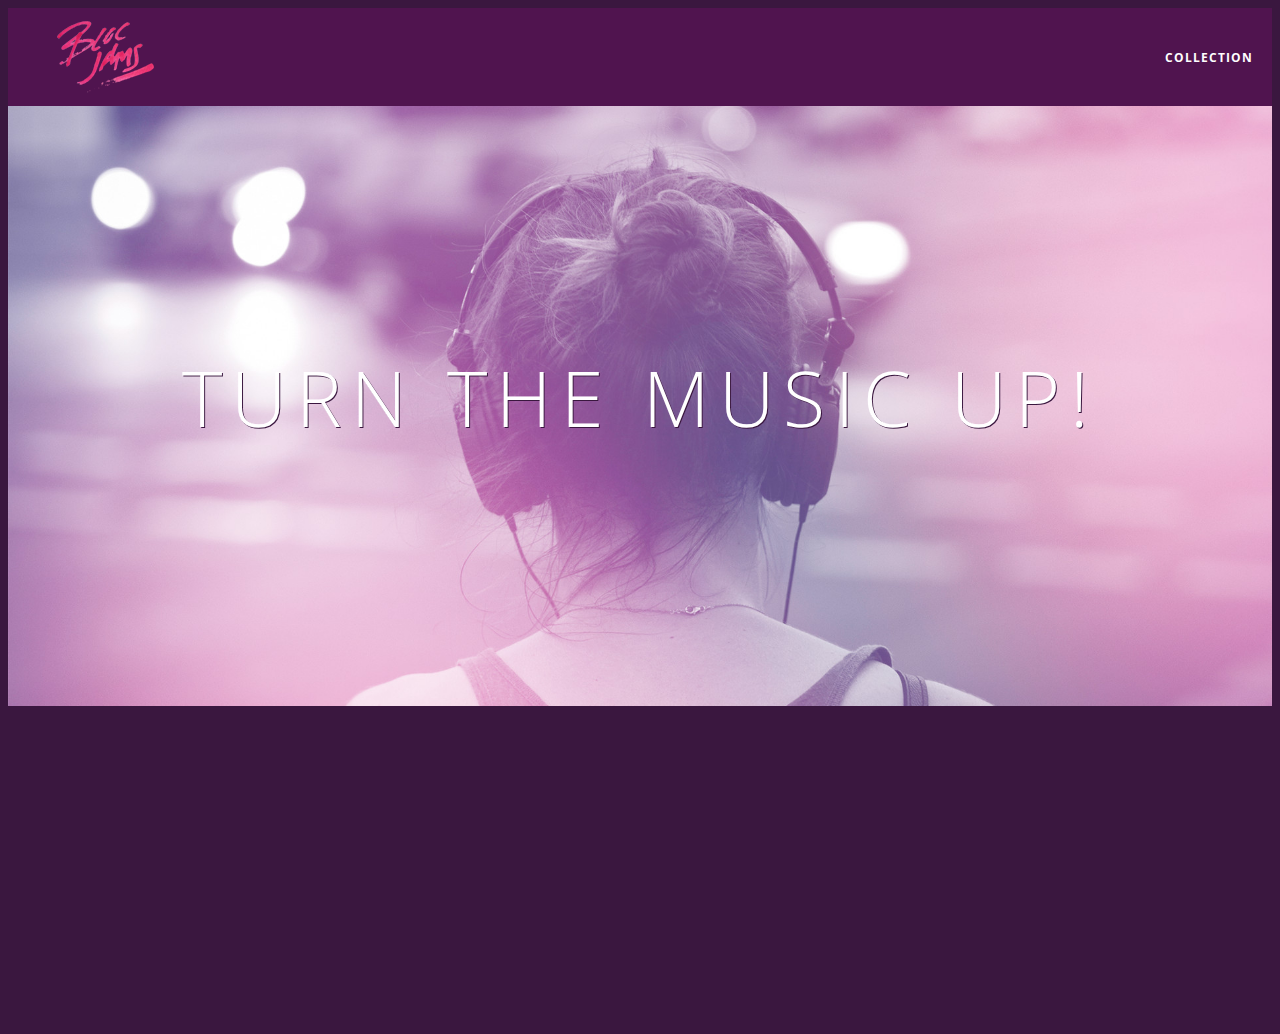
<file: index.html>
<!DOCTYPE html>
<html>
    <head>
        <title>Bloc Jams</title>
        <meta name="viewport" content="width=device-width, initial-scale=1">
        <link rel="stylesheet" type="text/css" href="https://fonts.googleapis.com/css?family=Open+Sans:300,400,600,700,800">
        <link rel="stylesheet" type="text/css" href="http://code.ionicframework.com/ionicons/2.0.1/css/ionicons.min.css">
        <link rel="stylesheet" type="text/css" href="styles/normalize.css">
        <link rel="stylesheet" type="text/css" href="styles/main.css">
        <link rel="stylesheet" type="text/css" href="styles/landing.css">
        <link rel="stylesheet" type="text/css" href="styles/collection.css">
    </head>
    <body class="landing">
      <nav class="navbar">
        <a href="index.html" class="logo">
          <img src="assets/images/bloc_jams_logo.png" alt="bloc jams logo">
        </a>
        <div class="links-container">
            <a href="collection.html" class="navbar-link">collection</a>
        </div>
      </nav>
        <section class="hero-content">
          <h1 class="hero-title"> Turn the music up!</h1>
        </section>
        <section class="selling-points container">
          <div class="clearfix">
            <div style="float:both;" class="clearfix"></div>
          <div class="point column third">
                 <span class="ion-music-note"></span>
                 <h5 class="point-title">Choose your music</h5>
                 <p class="point-description">The world is full of music; why should you have to listen to music that someone else chose?</p>
          </div>
          <div class="point column third">
                 <span class="ion-radio-waves"></span>
                 <h5 class="point-title">Unlimited, streaming, ad-free</h5>
                 <p class="point-description">No arbitrary limits. No distractions.</p>
          </div>
          <div class="point column third">
              <span class="ion-iphone"></span>
              <h5 class="point-title"> Mobile enabled</h5>
              <p class="point-description">Listen to your music on the go. This streamingis available on all mobile platforms. </p>
          </div>
        </section>
             <script src="scripts/landing.js"></script>
             <script src="scripts/utilities.js"></script>
             <script src="scripts/album.js"></script>

    </body>
</html>
</file>
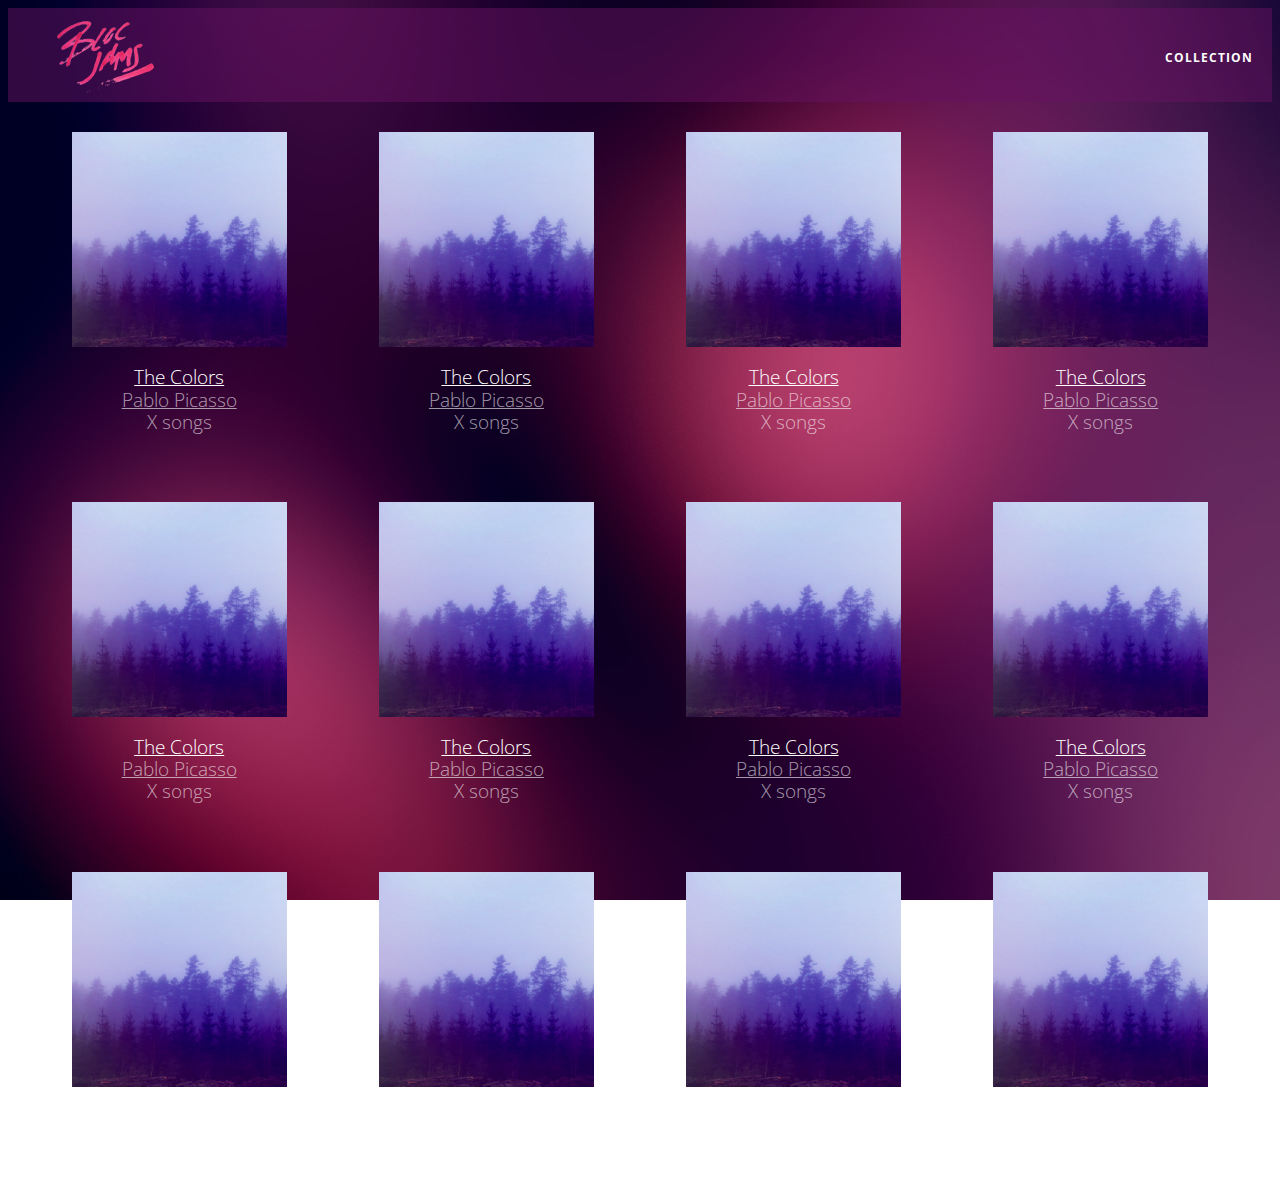
<file: collection.html>
<html>
     <head>
         <title>Bloc Jams</title>
         <meta name="viewport" content="width=device-width, initial-scale=1">
         <link rel="stylesheet" type="text/css" href="http://fonts.googleapis.com/css?family=Open+Sans:400,800,600,700,300">
         <link rel="stylesheet" type="text/css" href="http://code.ionicframework.com/ionicons/2.0.1/css/ionicons.min.css">
         <link rel="stylesheet" type="text/css" href="styles/normalize.css">
         <link rel="stylesheet" type="text/css" href="styles/main.css">
         <link rel="stylesheet" type="text/css" href="styles/collection.css">
     </head>
     <body class="collection">
       <nav class="navbar">
            <a href="index.html" class="logo">
                <img src="assets/images/bloc_jams_logo.png" alt="bloc jams logo">
            </a>
            <div class="links-container">
                <a href="collection.html" class="navbar-link">collection</a>
            </div>
        </nav>
          <section class="album-covers container cleafix">
        
   </section>
     <script src="scripts/collection.js"></script>
   </body>
</html>
</file>
<file: styles/main.css>
*, *::before, *::after {
    -moz-box-sizing: border-box;
    -webkit-box-sizing: border-box;
    box-sizing: border-box;
}
html {
     height: 100%;
     font-size: 100%;
 }

 body {
     font-family: 'Open Sans';
     color: white;
     min-height: 100%;
 }

   body.landing {
    background-color: rgb(58,23,63);
  }

  .navbar {
    position: relative;
    padding: 0.5rem;
    background-color: rgba(101,18,95,0.5);
    z-index: 1;
  }

  .navbar .logo {
    position: relative;
    left: 2rem;
    cursor: pointer;
  }
  .navbar .links-container {
    display: table;
    position: absolute;
    top: 0;
    right: 0;
    height: 100px;
    color: white;
    text-decoration: none;
  }

  .links-container .navbar-link:hover {
    color: rgb(233,50,117);
  }

  .links-container .navbar-link:active{
    background-color: white;
  }

  .links-container .navbar-link {
     display: table-cell;
     position: relative;
     height: 100%;
     padding-left: 1rem;
     padding-right: 1rem;
     vertical-align: middle;
     color: white;
     font-size: 0.625rem;
     letter-spacing: 0.05rem;
     font-weight: 700;
     text-transform: uppercase;
     text-decoration: none;
     cursor: pointer;
 }

 .links-container .navbar-link:hover {
     color: rgb(233,50,117);
 }

  .hero-content {
       position: relative;
       min-height: 600px;
       background-image: url(../assets/images/bloc_jams_bg.jpg);
       background-repeat: no-repeat;
       background-position: center center;
       background-size: cover;
   }
   .hero-content .hero-title {
        position: absolute;
        top: 40%;
        -webkit-transform: translateY(-50%);
        -moz-transform: translateY(-50%);
        -ms-transform: translateY(-50%);
        transform: translateY(-50%);
        width: 100%;
        text-align: center;
        font-size: 4rem;
        font-weight: 300;
        text-transform: uppercase;
        letter-spacing: 0.5rem;
        text-shadow: 1px 1px 0px rgb(58,23,63);
    }
    .selling-points {
         position: relative;
         display: table;
         width: 100%;
     }

     .point {
         display: table-cell;
         position: relative;
         width: 33.3%;
         padding: 2rem;
         text-align: center;
     }

     .point .point-title {
         font-size: 1.25rem;
     }

     .ion-music-note,
     .ion-radio-waves,
     .ion-iphone {
         color: rgb(233,50,117);
         font-size: 5rem;
     }
     .container {
     margin: 0 auto;
     max-width: 64rem;
     }

     .container.narrow {
    max-width: 56rem;
}

  @media (min-width: 640px) {
    html { font-size: 112%; }

    .column {
         float: left;
         padding-left: 1rem;
         padding-right: 1rem;
     }
     .column.full { width: 100%; }
     .column.two-thirds { width: 66.7%; }
     .column.half { width: 50%; }
     .column.third { width: 33.3%; }
     .column.fourth { width: 25%; }
     .column.flow-opposite { float: right; }
  }
  @media (min-width: 1024px) {
    html { font-size: 120%; }
  }

  .clearfix::before,
  .clearfix::after {
     content: " ";
     display: table;
}
  .clearfix::after {
     clear: both;
}
</file>
<file: styles/landing.css>
body.landing {
     background-color: rgb(58,23,63);
 }

 .hero-content {
     position: relative;
     min-height: 600px;
     background-image: url(../assets/images/bloc_jams_bg.jpg);
     background-repeat: no-repeat;
     background-position: center center;
     background-size: cover;
 }

 .hero-content .hero-title {
     position: absolute;
     top: 40%;
     -webkit-transform: translateY(-50%);
     -moz-transform: translateY(-50%);
     transform: translateY(-50%);
     width: 100%;
     text-align: center;
     font-size: 4rem;
     font-weight: 300;
     text-transform: uppercase;
     letter-spacing: 0.5rem;
     text-shadow: 1px 1px 0px rgb(58,23,63);
 }

 .selling-points {
     position: relative;
     display: table;
     width: 100%;
     -webkit-box-sizing: border-box;
     -moz-box-sizing: border-box;
     box-sizing: border-box;
 }

 .point {
     display: table-cell;
     position: relative;
     width: 33.3%;
     padding: 2rem;
     text-align: center;
     opacity: 0;
     -webkit-transform: scaleX(0.9) translateY(3rem);
     -moz-transform: scaleX(0.9) translateY(3rem);
     transform: scaleX(0.9) translateY(3rem);
     -webkit-transition: all 0.25s ease-in-out;
     -moz-transition: all 0.25s ease-in-out;
     transition: all 0.25s ease-in-out;
     -webkit-transition-delay: 0.2s;
     -moz-transition-delay: 0.2s;
     transition-delay: 0.2s;
 }

 .point .point-title {
     font-size: 1.25rem;
 }

 .ion-music-note,
 .ion-radio-waves,
 .ion-iphone {
     color: rgb(233,50,117);
     font-size: 5rem;
 }
</file>
<file: styles/collection.css>
body.collection {
  background-image: url(../assets/images/blurred_backgrounds/blur_bg_2.jpg);
     background-repeat: no-repeat;
     background-attachment: fixed;
     background-position: center center;
     background-size: cover;
}

.album-covers{
  position: relative;
}

.collection-album-container{
  position: relative;
  margin-top: 30px;
  margin-bottom: 20px;
  text-align: center;
}

.collection-album-container .caption{
  margin-top: 10px;
}

.collection-album-container .caption p{
  font-size: 1rem;
  font-weight: 300;
  color: rgba(255, 255, 255, 0.6);
}

.collection-album-container .caption p a{
  color: rgba(255, 255, 255, 0.6);
}

.collection-album-container .caption p a.album-name{
  color: white;
}

.collection-album-container img{
  width: 80%;
}
</file>
